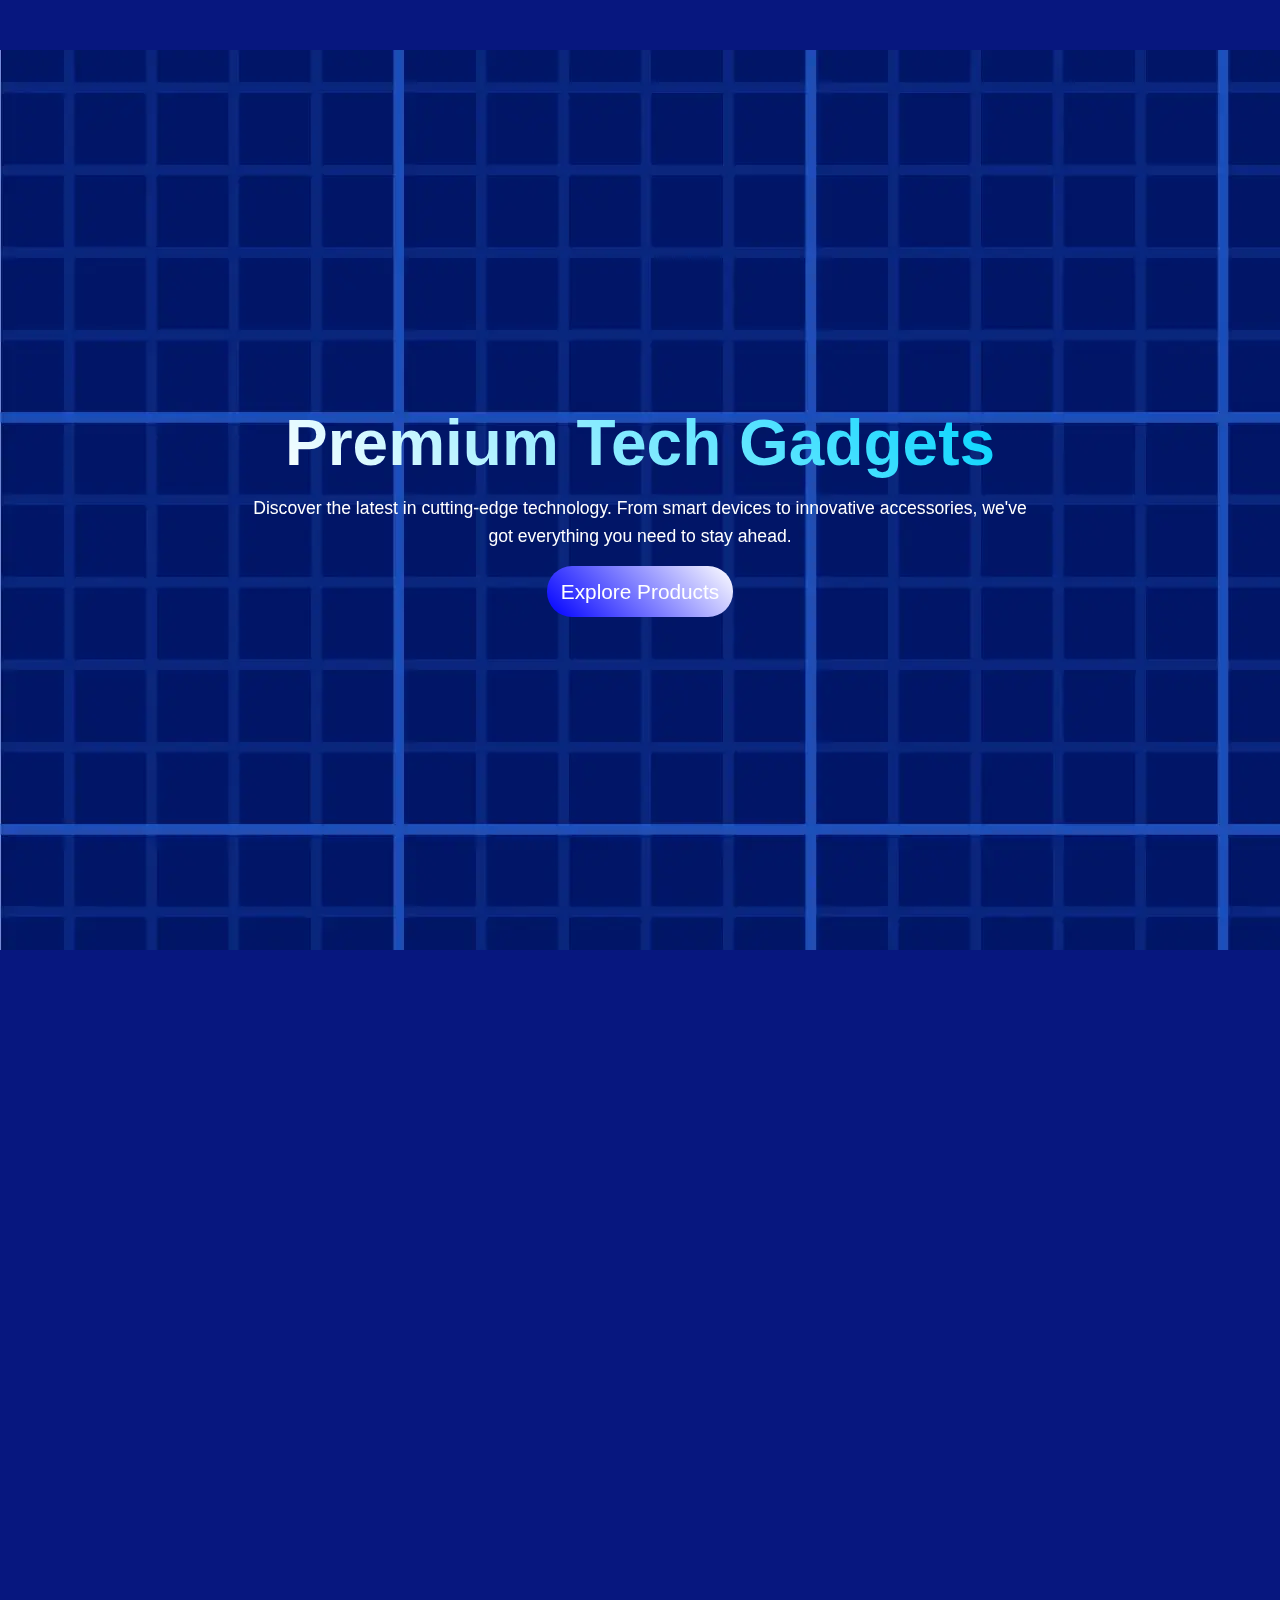
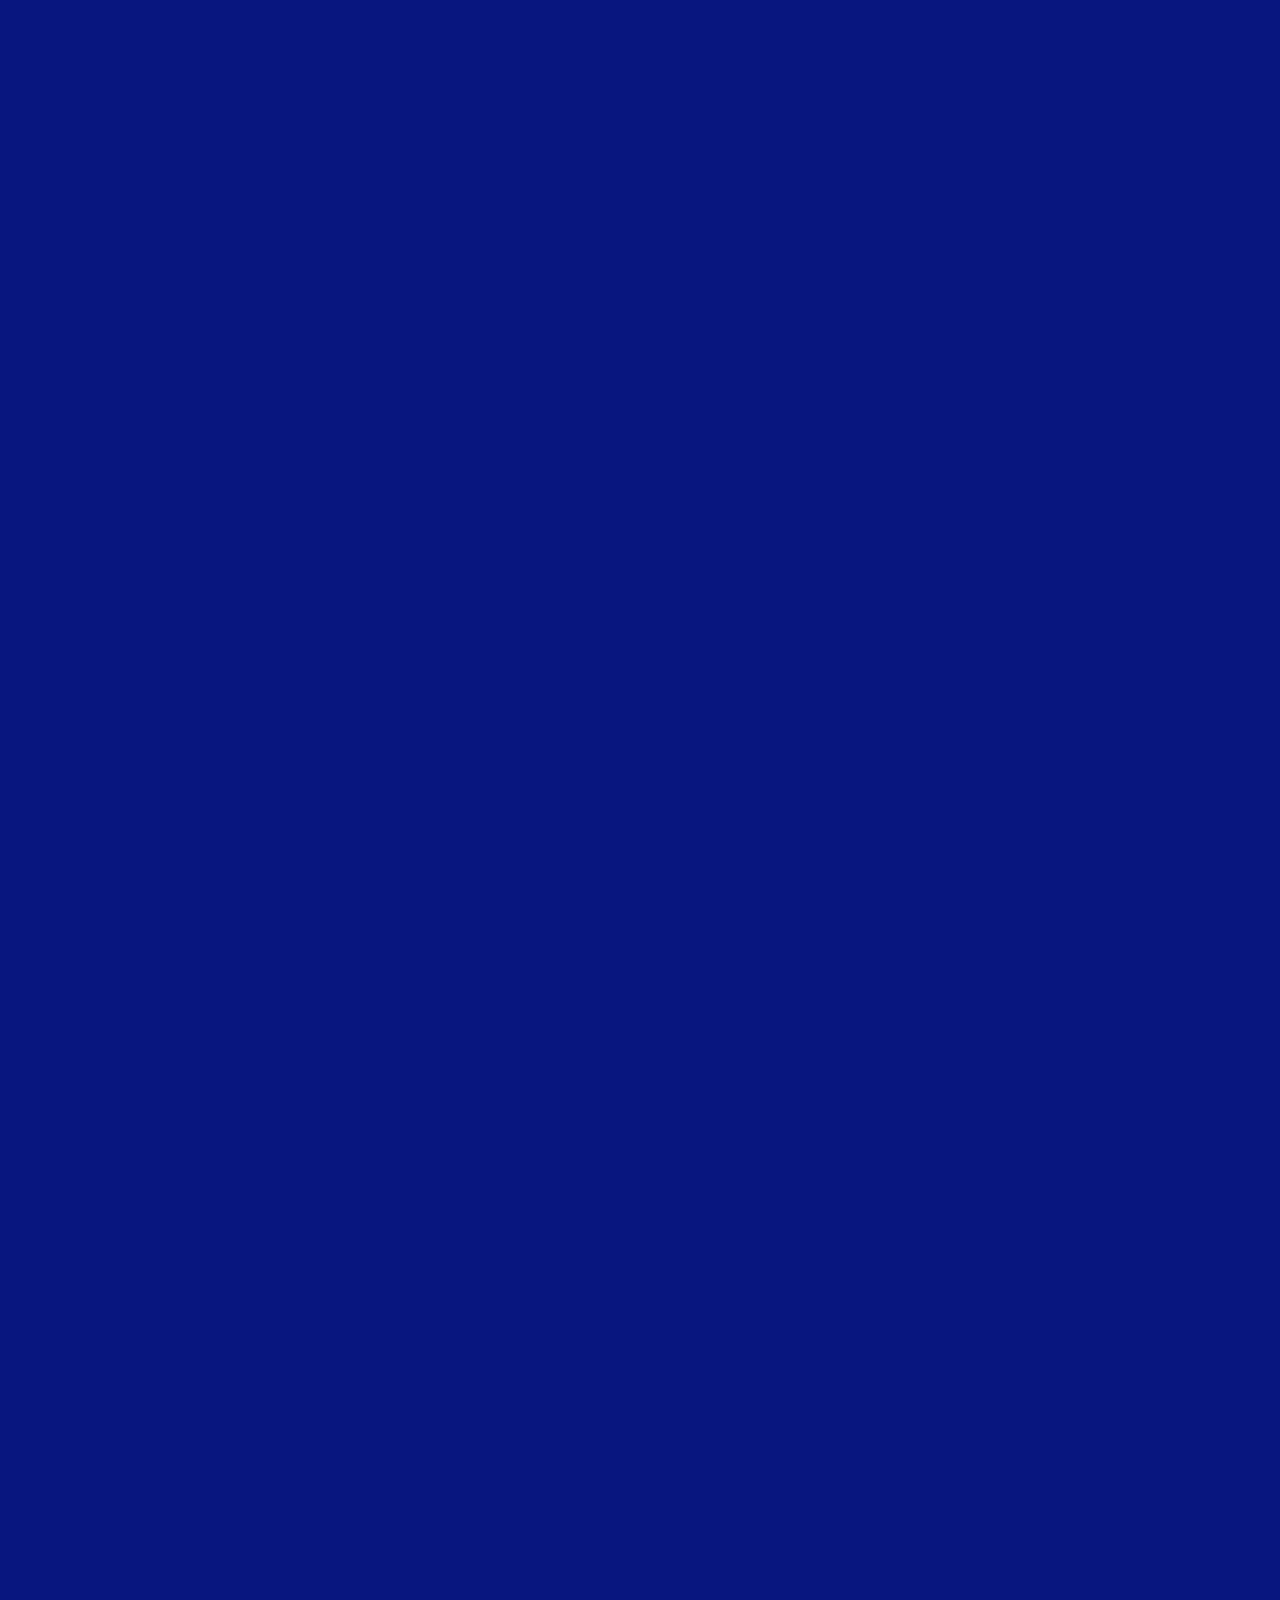
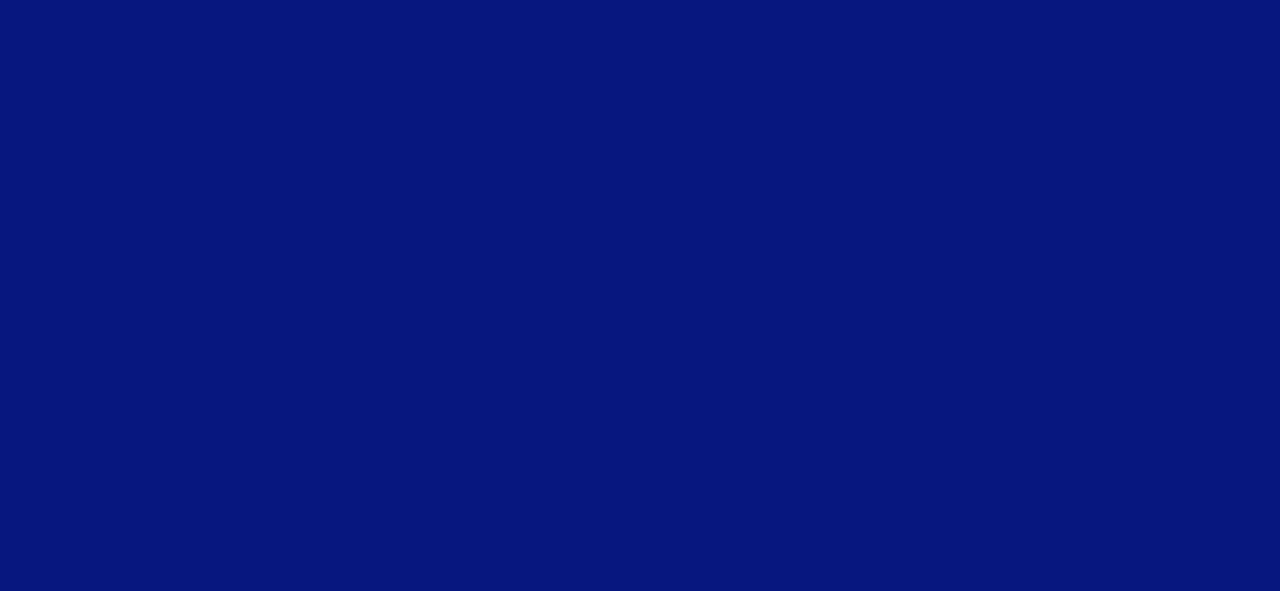
<file: index.html>
<!DOCTYPE html>
<html lang="en">
<head>
    <meta charset="UTF-8">
    <meta name="viewport" content="width=device-width, initial-scale=1.0">
    <title>GadgetVault</title>
    <link rel="stylesheet" href="styles/header.css">
    <link rel="stylesheet" href="styles/about.css">
    <link rel="stylesheet" href="https://cdn.jsdelivr.net/npm/@fortawesome/fontawesome-free@6.2.1/css/all.min.css">
</head>
<body>
    <section id="home" class="home"> 
        <div class="home-content">
        <h1>Premium Tech Gadgets</h1>
        <p>
        Discover the latest in cutting-edge technology.
        From smart devices to innovative accessories, we've got everything you need to stay ahead.
        </p>
        <div class="button-div">
        <a href="#products">Explore Products</a>
        </div>
        </div>
    </section>

    <section id="products" class="products">
        <div class="title">
        <h1>Featured Products</h1>
        </div>
        <div class="wrapper">
        <div class="card">
            <ion-icon name="phone-portrait-outline" class="icon"></ion-icon>
            <br>
            <h1>Smart Phones</h1>
            <p>Latest flagship phones with cutting-edge features and premium design.</p>
            <h2>From $199</h2>
            <button>View details</button>
        </div>
        <div class="card">
            <ion-icon name="laptop-outline" class="icon"></ion-icon>
            <br>
            <h1>Laptops</h1>
            <p>High-performance laptops for work, gaming, and creative professionals.</p>
            <h2>From $199</h2>
            <button>View details</button>
        </div>
        <div class="card">
            <ion-icon name="headset-outline" class="icon"></ion-icon>
            <br>
            <h1>Audio Gear</h1>
            <p>Premium headphones and speakers for the ultimate audio experience.</p>
            <h2>From $199</h2>
            <button>View details</button>
        </div>
        <div class="card">
            <ion-icon name="watch-outline" class="icon"></ion-icon>
            <br>
            <h1>Smart Watches</h1>
            <p>Advanced wearables to track your fitness and stay connected.</p>
            <h2>From $199</h2>
            <button>View details</button>
        </div>
        <div class="card">
            <ion-icon name="camera-outline" class="icon"></ion-icon>
            <br>
            <h1>Cameras</h1>
            <p>Professional cameras and accessories for photography enthusiasts.</p>
            <h2>From $199</h2>
            <button>View details</button>
        </div>
        <div class="card">
            <ion-icon name="game-controller-outline" class="icon"></ion-icon>
            <br>
            <h1>Gaming</h1>
            <p>Latest gaming consoles, accessories, and peripherals for gamers.</p>
            <h2>From $199</h2>
            <button>View details</button>
        </div>
        </div>
    </section>

    <section id="categories" class="categories">
        <div class="title">
            <h1>Shop by Category</h1>
        </div>
        <div class="wrapper">
            <div class="card">
                <div class="center">
                <p class="">🔌</p>
                </div>
                <h3>Accessories</h3>
                <br>
                <p>Cables, chargers, cases, and more</p>
            </div>
            <div class="card">
                <div class="center">
                <p class="">🏠</p>
                </div>
                <h3>Smart Home</h3>
                <br>
                <p>IoT devices and home automation</p>
            </div>
            <div class="card">
                <div class="center">
                <p class="">🚗</p>
                </div>
                <h3>Tech for Cars</h3>
                <br>
                <p>Car gadgets and accessories/p>
            </div>
            <div class="card">
                <div class="center">
                <p class="">💼</p>
                </div>
                <h3>Business</h3>
                <br>
                <p>Professional and office equipment</p>
            </div>
        </div>
    </section>

    <section id="contacts" class="contacts">
        <div class="title">
        <h1>Stay Updated</h1>
        </div>
        <span>Get the latest news about new products and exclusive deals.</span>
        <br>
        <form class="inputs">
            <input type="email" placeholder="Enter your E-mail address" class="email">
            <button class="subscribe">Subscribe</button>
        </form>
    </section>

    <script defer src="scripts/main.js"></script>
</body>
</html>
</file>
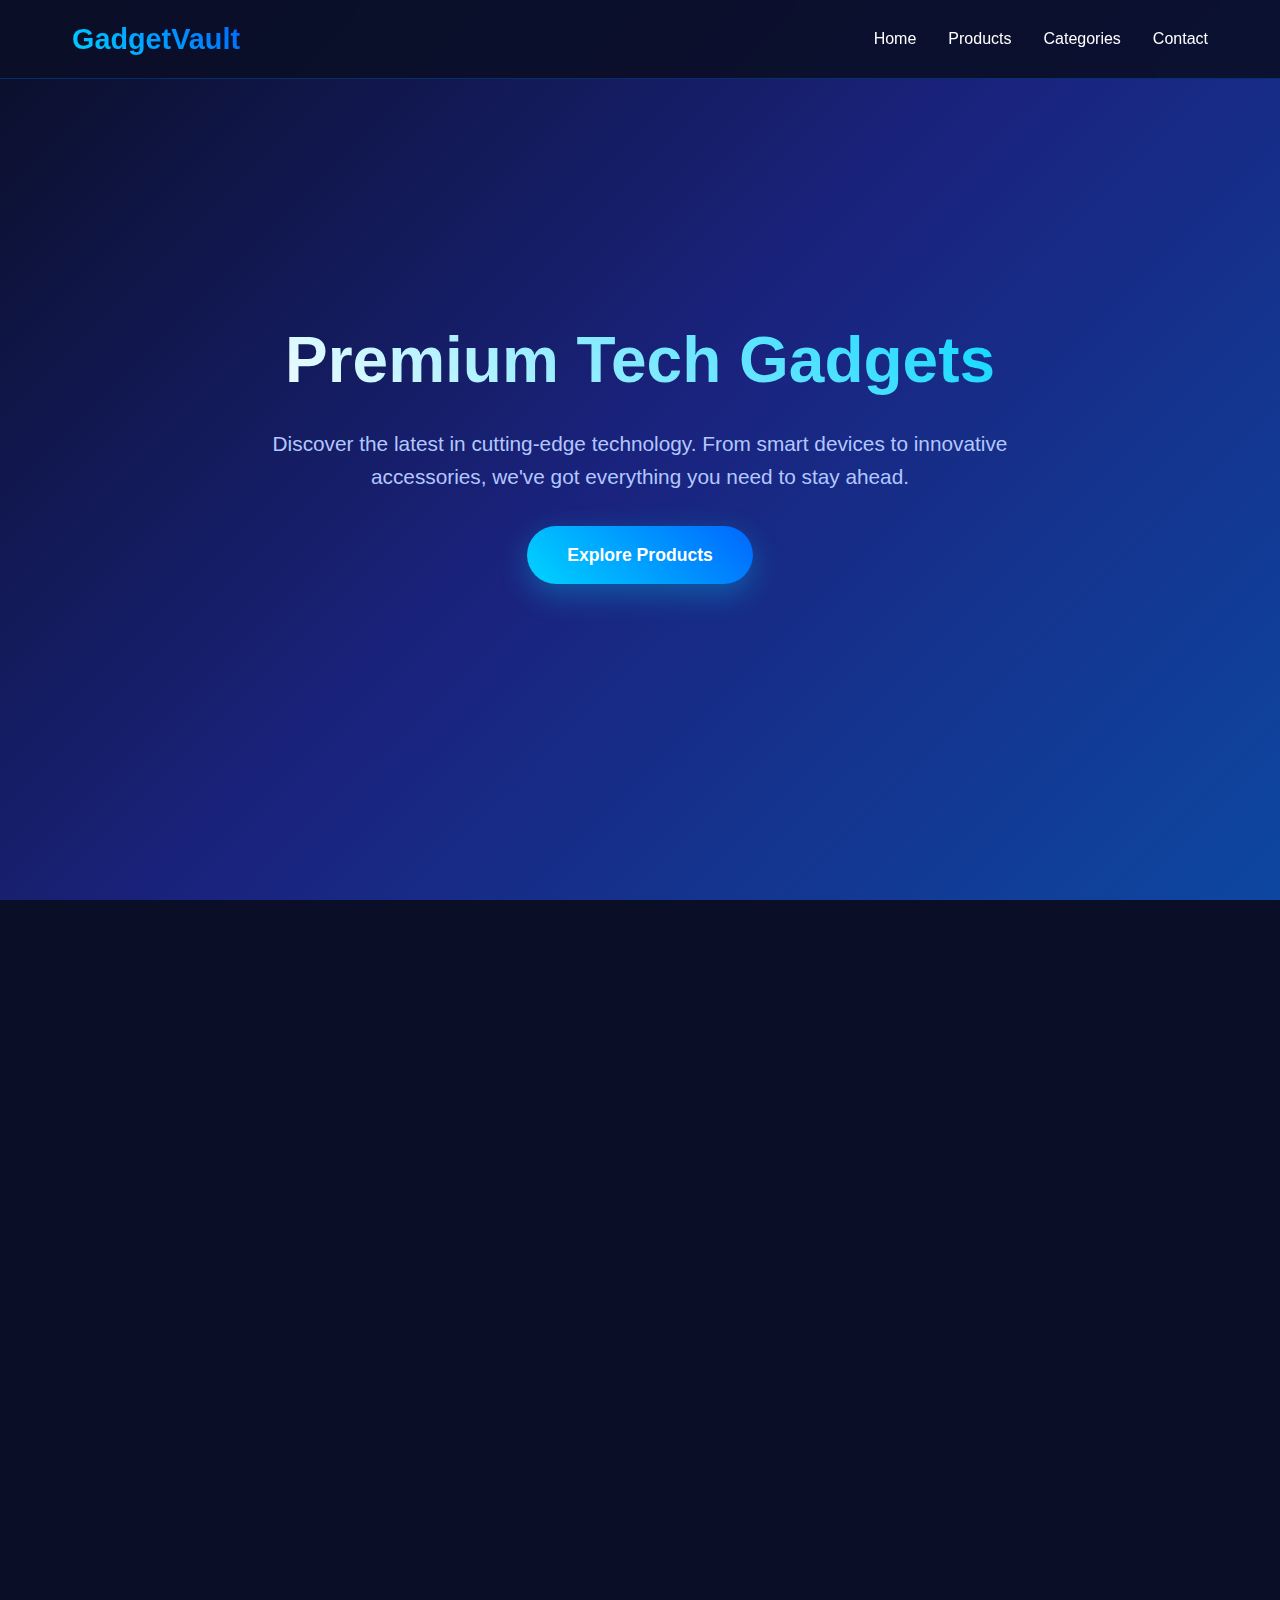
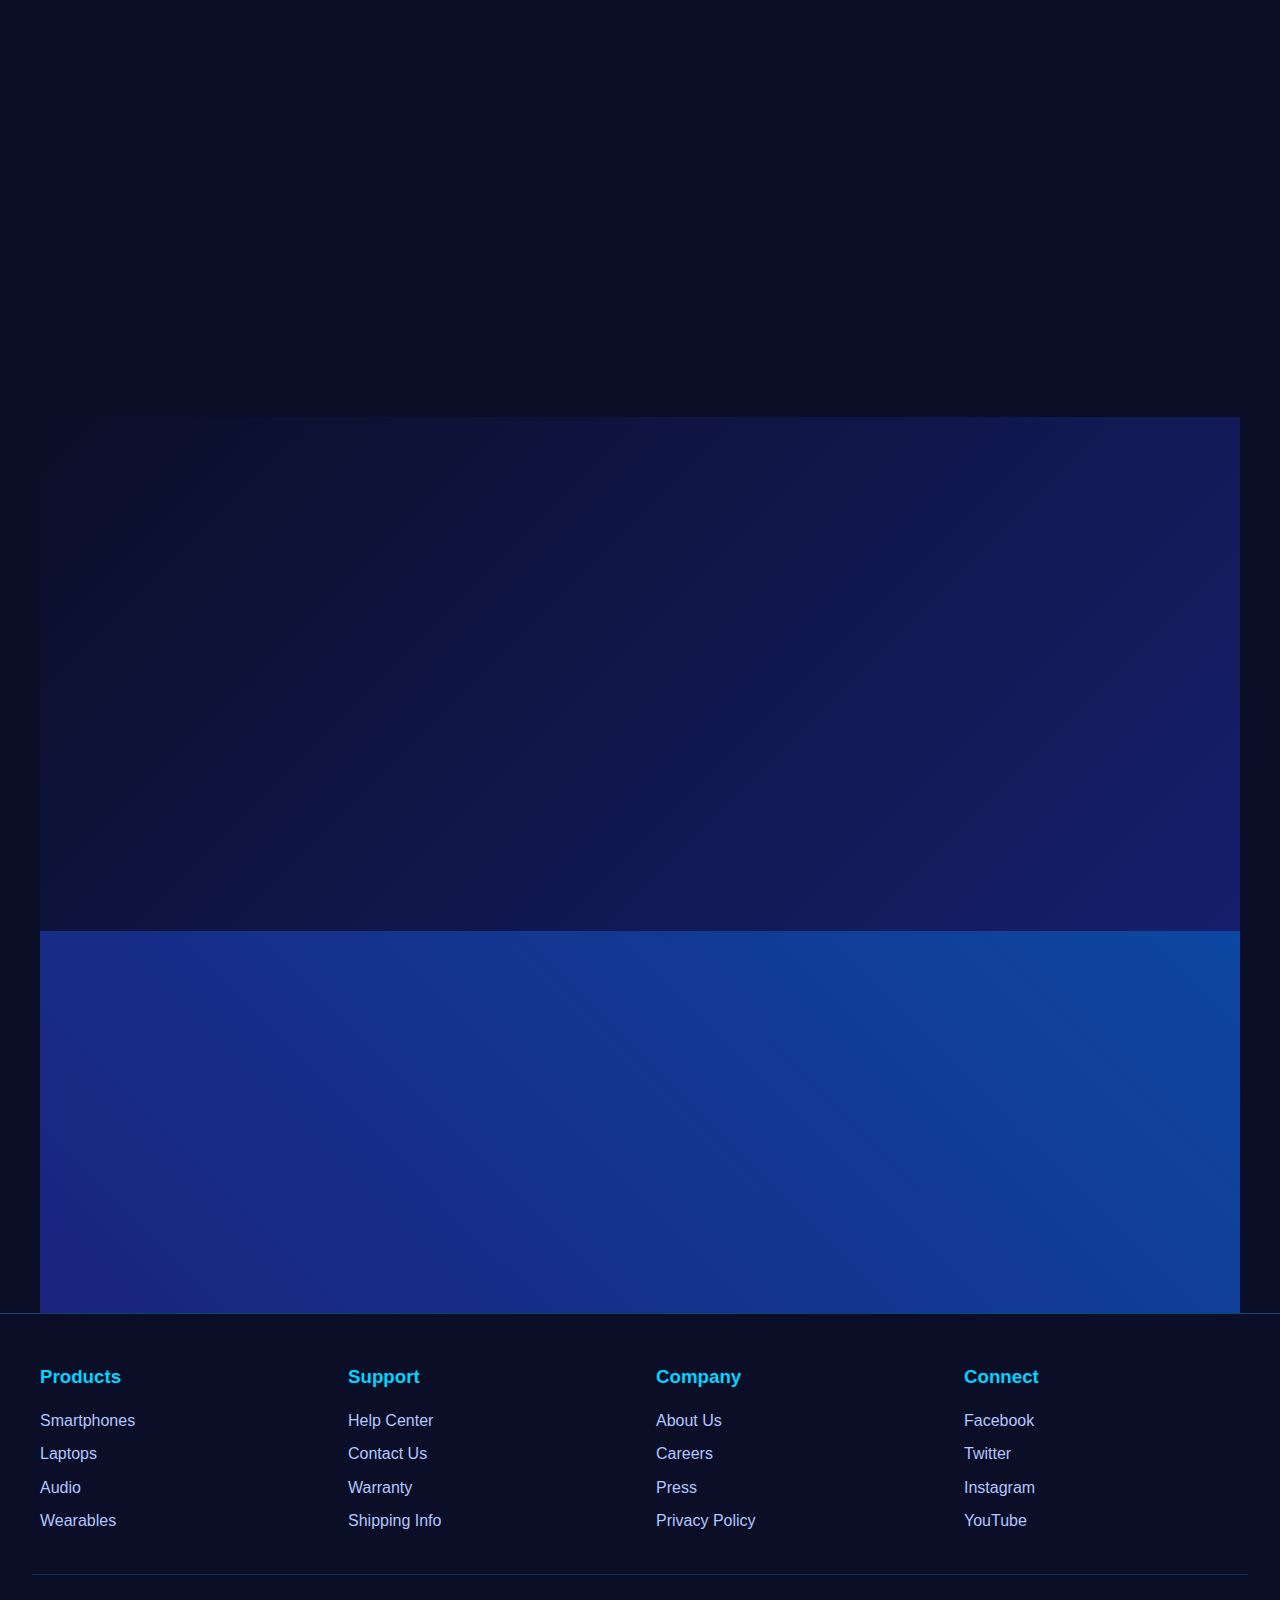
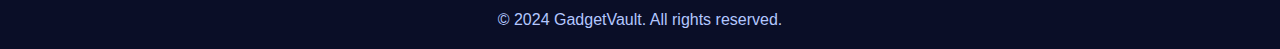
<file: copy.html>
<!DOCTYPE html>
<html lang="en">
<head>
    <meta charset="UTF-8">
    <meta name="viewport" content="width=device-width, initial-scale=1.0">
    <title>GadgetVault - Premium Tech Gadgets</title>
    <style>
        * {
            margin: 0;
            padding: 0;
            box-sizing: border-box;
        }

        body {
            font-family: 'Segoe UI', Tahoma, Geneva, Verdana, sans-serif;
            background: #0a0e27;
            color: #ffffff;
            line-height: 1.6;
            overflow-x: hidden;
        }

        /* Grid Background */
        .grid-background {
            position: absolute;
            top: 0;
            left: 0;
            width: 100%;
            height: 100%;
            background-image: 
                linear-gradient(rgba(0, 123, 255, 0.1) 1px, transparent 1px),
                linear-gradient(90deg, rgba(0, 123, 255, 0.1) 1px, transparent 1px);
            background-size: 50px 50px;
            animation: gridMove 20s linear infinite;
            z-index: -1;
        }

        @keyframes gridMove {
            0% { transform: translate(0, 0); }
            100% { transform: translate(50px, 50px); }
        }

        /* Floating Particles */
        .particles {
            position: absolute;
            width: 100%;
            height: 100%;
            overflow: hidden;
            z-index: -1;
        }

        .particle {
            position: absolute;
            width: 4px;
            height: 4px;
            background: #00d4ff;
            border-radius: 50%;
            animation: float 15s infinite linear;
            box-shadow: 0 0 10px #00d4ff;
        }

        .particle:nth-child(1) { left: 10%; animation-delay: 0s; }
        .particle:nth-child(2) { left: 20%; animation-delay: 2s; }
        .particle:nth-child(3) { left: 30%; animation-delay: 4s; }
        .particle:nth-child(4) { left: 40%; animation-delay: 6s; }
        .particle:nth-child(5) { left: 50%; animation-delay: 8s; }
        .particle:nth-child(6) { left: 60%; animation-delay: 10s; }
        .particle:nth-child(7) { left: 70%; animation-delay: 12s; }
        .particle:nth-child(8) { left: 80%; animation-delay: 14s; }

        @keyframes float {
            0% {
                transform: translateY(100vh) rotate(0deg);
                opacity: 0;
            }
            10% {
                opacity: 1;
            }
            90% {
                opacity: 1;
            }
            100% {
                transform: translateY(-100px) rotate(360deg);
                opacity: 0;
            }
        }

        /* Navigation */
        nav {
            position: fixed;
            top: 0;
            width: 100%;
            background: rgba(10, 14, 39, 0.9);
            backdrop-filter: blur(10px);
            z-index: 1000;
            padding: 1rem 0;
            border-bottom: 1px solid rgba(0, 123, 255, 0.3);
        }

        .nav-container {
            max-width: 1200px;
            margin: 0 auto;
            display: flex;
            justify-content: space-between;
            align-items: center;
            padding: 0 2rem;
        }

        .logo {
            font-size: 1.8rem;
            font-weight: bold;
            background: linear-gradient(45deg, #00d4ff, #0066ff);
            -webkit-background-clip: text;
            -webkit-text-fill-color: transparent;
            background-clip: text;
        }

        .nav-links {
            display: flex;
            list-style: none;
            gap: 2rem;
        }

        .nav-links a {
            color: #ffffff;
            text-decoration: none;
            transition: color 0.3s ease;
            position: relative;
        }

        .nav-links a:hover {
            color: #00d4ff;
        }

        .nav-links a::after {
            content: '';
            position: absolute;
            bottom: -5px;
            left: 0;
            width: 0;
            height: 2px;
            background: #00d4ff;
            transition: width 0.3s ease;
        }

        .nav-links a:hover::after {
            width: 100%;
        }

        /* Hero Section */
        .hero {
            position: relative;
            height: 100vh;
            display: flex;
            align-items: center;
            justify-content: center;
            text-align: center;
            background: linear-gradient(135deg, #0a0e27 0%, #1a237e 50%, #0d47a1 100%);
        }

        .hero-content {
            max-width: 800px;
            z-index: 2;
            animation: slideUp 1s ease-out;
        }

        @keyframes slideUp {
            from {
                opacity: 0;
                transform: translateY(50px);
            }
            to {
                opacity: 1;
                transform: translateY(0);
            }
        }

        .hero h1 {
            font-size: 4rem;
            margin-bottom: 1rem;
            background: linear-gradient(45deg, #ffffff, #00d4ff);
            -webkit-background-clip: text;
            -webkit-text-fill-color: transparent;
            background-clip: text;
            animation: glow 2s ease-in-out infinite alternate;
        }

        @keyframes glow {
            from { text-shadow: 0 0 20px rgba(0, 212, 255, 0.5); }
            to { text-shadow: 0 0 30px rgba(0, 212, 255, 0.8); }
        }

        .hero p {
            font-size: 1.3rem;
            margin-bottom: 2rem;
            color: #b3c7ff;
        }

        .cta-button {
            display: inline-block;
            padding: 15px 40px;
            background: linear-gradient(45deg, #00d4ff, #0066ff);
            color: #ffffff;
            text-decoration: none;
            border-radius: 50px;
            font-weight: bold;
            font-size: 1.1rem;
            transition: all 0.3s ease;
            box-shadow: 0 10px 30px rgba(0, 212, 255, 0.3);
            position: relative;
            overflow: hidden;
        }

        .cta-button::before {
            content: '';
            position: absolute;
            top: 0;
            left: -100%;
            width: 100%;
            height: 100%;
            background: linear-gradient(90deg, transparent, rgba(255, 255, 255, 0.2), transparent);
            transition: left 0.5s ease;
        }

        .cta-button:hover::before {
            left: 100%;
        }

        .cta-button:hover {
            transform: translateY(-3px);
            box-shadow: 0 15px 40px rgba(0, 212, 255, 0.5);
        }

        /* Section Styles */
        .section {
            padding: 5rem 2rem;
            max-width: 1200px;
            margin: 0 auto;
            position: relative;
        }

        .section h2 {
            text-align: center;
            font-size: 2.5rem;
            margin-bottom: 3rem;
            background: linear-gradient(45deg, #ffffff, #00d4ff);
            -webkit-background-clip: text;
            -webkit-text-fill-color: transparent;
            background-clip: text;
        }

        /* Featured Products */
        .products-grid {
            display: grid;
            grid-template-columns: repeat(auto-fit, minmax(300px, 1fr));
            gap: 2rem;
            margin-top: 3rem;
        }

        .product-card {
            background: linear-gradient(135deg, rgba(26, 35, 126, 0.3), rgba(13, 71, 161, 0.3));
            border-radius: 20px;
            padding: 2rem;
            text-align: center;
            border: 1px solid rgba(0, 212, 255, 0.3);
            transition: all 0.3s ease;
            position: relative;
            overflow: hidden;
        }

        .product-card::before {
            content: '';
            position: absolute;
            top: -50%;
            left: -50%;
            width: 200%;
            height: 200%;
            background: linear-gradient(45deg, transparent, rgba(0, 212, 255, 0.1), transparent);
            transform: rotate(45deg);
            transition: all 0.5s ease;
            opacity: 0;
        }

        .product-card:hover::before {
            opacity: 1;
            transform: rotate(45deg) translate(50%, 50%);
        }

        .product-card:hover {
            transform: translateY(-10px);
            box-shadow: 0 20px 40px rgba(0, 212, 255, 0.2);
            border-color: #00d4ff;
        }

        .product-icon {
            width: 80px;
            height: 80px;
            background: linear-gradient(45deg, #00d4ff, #0066ff);
            border-radius: 50%;
            display: flex;
            align-items: center;
            justify-content: center;
            margin: 0 auto 1rem;
            font-size: 2rem;
            color: white;
            animation: pulse 2s infinite;
        }

        @keyframes pulse {
            0% { box-shadow: 0 0 0 0 rgba(0, 212, 255, 0.7); }
            70% { box-shadow: 0 0 0 20px rgba(0, 212, 255, 0); }
            100% { box-shadow: 0 0 0 0 rgba(0, 212, 255, 0); }
        }

        .product-card h3 {
            font-size: 1.3rem;
            margin-bottom: 1rem;
            color: #00d4ff;
        }

        .product-card p {
            color: #b3c7ff;
            margin-bottom: 1.5rem;
        }

        .price {
            font-size: 1.5rem;
            font-weight: bold;
            color: #00d4ff;
            margin-bottom: 1rem;
        }

        /* Categories Section */
        .categories {
            background: linear-gradient(135deg, rgba(10, 14, 39, 0.8), rgba(26, 35, 126, 0.8));
            position: relative;
        }

        .categories-grid {
            display: grid;
            grid-template-columns: repeat(auto-fit, minmax(250px, 1fr));
            gap: 2rem;
            margin-top: 3rem;
        }

        .category-item {
            background: rgba(0, 212, 255, 0.1);
            border-radius: 15px;
            padding: 2rem;
            text-align: center;
            border: 2px solid transparent;
            transition: all 0.3s ease;
            cursor: pointer;
        }

        .category-item:hover {
            border-color: #00d4ff;
            background: rgba(0, 212, 255, 0.2);
            transform: scale(1.05);
        }

        .category-icon {
            font-size: 3rem;
            margin-bottom: 1rem;
            color: #00d4ff;
            display: block;
        }

        /* Newsletter Section */
        .newsletter {
            background: linear-gradient(45deg, #1a237e, #0d47a1);
            text-align: center;
        }

        .newsletter-form {
            max-width: 500px;
            margin: 2rem auto 0;
            display: flex;
            gap: 1rem;
        }

        .newsletter-form input {
            flex: 1;
            padding: 15px 20px;
            border: none;
            border-radius: 50px;
            background: rgba(255, 255, 255, 0.1);
            color: white;
            font-size: 1rem;
            outline: none;
            border: 2px solid transparent;
            transition: all 0.3s ease;
        }

        .newsletter-form input::placeholder {
            color: rgba(255, 255, 255, 0.7);
        }

        .newsletter-form input:focus {
            border-color: #00d4ff;
            box-shadow: 0 0 20px rgba(0, 212, 255, 0.3);
        }

        .newsletter-form button {
            padding: 15px 30px;
            background: linear-gradient(45deg, #00d4ff, #0066ff);
            color: white;
            border: none;
            border-radius: 50px;
            font-weight: bold;
            cursor: pointer;
            transition: all 0.3s ease;
        }

        .newsletter-form button:hover {
            transform: translateY(-2px);
            box-shadow: 0 10px 20px rgba(0, 212, 255, 0.3);
        }

        /* Footer */
        footer {
            background: #0a0e27;
            padding: 3rem 2rem 1rem;
            border-top: 1px solid rgba(0, 212, 255, 0.3);
        }

        .footer-content {
            max-width: 1200px;
            margin: 0 auto;
            display: grid;
            grid-template-columns: repeat(auto-fit, minmax(250px, 1fr));
            gap: 2rem;
            margin-bottom: 2rem;
        }

        .footer-section h3 {
            color: #00d4ff;
            margin-bottom: 1rem;
        }

        .footer-section a {
            color: #b3c7ff;
            text-decoration: none;
            display: block;
            margin-bottom: 0.5rem;
            transition: color 0.3s ease;
        }

        .footer-section a:hover {
            color: #00d4ff;
        }

        .footer-bottom {
            text-align: center;
            padding-top: 2rem;
            border-top: 1px solid rgba(0, 212, 255, 0.2);
            color: #b3c7ff;
        }

        /* Responsive Design */
        @media (max-width: 768px) {
            .hero h1 {
                font-size: 2.5rem;
            }
            
            .nav-links {
                display: none;
            }
            
            .newsletter-form {
                flex-direction: column;
            }
            
            .products-grid {
                grid-template-columns: 1fr;
            }
        }

        /* Scroll Animations */
        .fade-in {
            opacity: 0;
            transform: translateY(30px);
            transition: all 0.6s ease;
        }

        .fade-in.visible {
            opacity: 1;
            transform: translateY(0);
        }
    </style>
</head>
<body>
    <!-- Navigation -->
    <nav>
        <div class="nav-container">
            <div class="logo">GadgetVault</div>
            <ul class="nav-links">
                <li><a href="#home">Home</a></li>
                <li><a href="#products">Products</a></li>
                <li><a href="#categories">Categories</a></li>
                <li><a href="#contact">Contact</a></li>
            </ul>
        </div>
    </nav>

    <!-- Hero Section -->
    <section class="hero" id="home">
        <div class="grid-background"></div>
        <div class="particles">
            <div class="particle"></div>
            <div class="particle"></div>
            <div class="particle"></div>
            <div class="particle"></div>
            <div class="particle"></div>
            <div class="particle"></div>
            <div class="particle"></div>
            <div class="particle"></div>
        </div>
        <div class="hero-content">
            <h1>Premium Tech Gadgets</h1>
            <p>Discover the latest in cutting-edge technology. From smart devices to innovative accessories, we've got everything you need to stay ahead.</p>
            <a href="#products" class="cta-button">Explore Products</a>
        </div>
    </section>

    <!-- Featured Products -->
    <section class="section" id="products">
        <h2 class="fade-in">Featured Products</h2>
        <div class="products-grid">
            <div class="product-card fade-in">
                <div class="product-icon">📱</div>
                <h3>Smart Phones</h3>
                <p>Latest flagship smartphones with cutting-edge features and premium design.</p>
                <div class="price">From $699</div>
                <a href="#" class="cta-button">View Details</a>
            </div>
            <div class="product-card fade-in">
                <div class="product-icon">💻</div>
                <h3>Laptops</h3>
                <p>High-performance laptops for work, gaming, and creative professionals.</p>
                <div class="price">From $999</div>
                <a href="#" class="cta-button">View Details</a>
            </div>
            <div class="product-card fade-in">
                <div class="product-icon">🎧</div>
                <h3>Audio Gear</h3>
                <p>Premium headphones and speakers for the ultimate audio experience.</p>
                <div class="price">From $199</div>
                <a href="#" class="cta-button">View Details</a>
            </div>
            <div class="product-card fade-in">
                <div class="product-icon">⌚</div>
                <h3>Smart Watches</h3>
                <p>Advanced wearables to track your fitness and stay connected.</p>
                <div class="price">From $299</div>
                <a href="#" class="cta-button">View Details</a>
            </div>
            <div class="product-card fade-in">
                <div class="product-icon">📷</div>
                <h3>Cameras</h3>
                <p>Professional cameras and accessories for photography enthusiasts.</p>
                <div class="price">From $499</div>
                <a href="#" class="cta-button">View Details</a>
            </div>
            <div class="product-card fade-in">
                <div class="product-icon">🎮</div>
                <h3>Gaming</h3>
                <p>Latest gaming consoles, accessories, and peripherals for gamers.</p>
                <div class="price">From $399</div>
                <a href="#" class="cta-button">View Details</a>
            </div>
        </div>
    </section>

    <!-- Categories -->
    <section class="section categories" id="categories">
        <h2 class="fade-in">Shop by Category</h2>
        <div class="categories-grid">
            <div class="category-item fade-in">
                <span class="category-icon">🔌</span>
                <h3>Accessories</h3>
                <p>Cables, chargers, cases, and more</p>
            </div>
            <div class="category-item fade-in">
                <span class="category-icon">🏠</span>
                <h3>Smart Home</h3>
                <p>IoT devices and home automation</p>
            </div>
            <div class="category-item fade-in">
                <span class="category-icon">🚗</span>
                <h3>Tech for Cars</h3>
                <p>Car gadgets and accessories</p>
            </div>
            <div class="category-item fade-in">
                <span class="category-icon">💼</span>
                <h3>Business</h3>
                <p>Professional and office equipment</p>
            </div>
        </div>
    </section>

    <!-- Newsletter -->
    <section class="section newsletter">
        <h2 class="fade-in">Stay Updated</h2>
        <p class="fade-in">Get the latest news about new products and exclusive deals.</p>
        <form class="newsletter-form fade-in">
            <input type="email" placeholder="Enter your email address" required>
            <button type="submit">Subscribe</button>
        </form>
    </section>

    <!-- Footer -->
    <footer>
        <div class="footer-content">
            <div class="footer-section">
                <h3>Products</h3>
                <a href="#">Smartphones</a>
                <a href="#">Laptops</a>
                <a href="#">Audio</a>
                <a href="#">Wearables</a>
            </div>
            <div class="footer-section">
                <h3>Support</h3>
                <a href="#">Help Center</a>
                <a href="#">Contact Us</a>
                <a href="#">Warranty</a>
                <a href="#">Shipping Info</a>
            </div>
            <div class="footer-section">
                <h3>Company</h3>
                <a href="#">About Us</a>
                <a href="#">Careers</a>
                <a href="#">Press</a>
                <a href="#">Privacy Policy</a>
            </div>
            <div class="footer-section">
                <h3>Connect</h3>
                <a href="#">Facebook</a>
                <a href="#">Twitter</a>
                <a href="#">Instagram</a>
                <a href="#">YouTube</a>
            </div>
        </div>
        <div class="footer-bottom">
            <p>&copy; 2024 GadgetVault. All rights reserved.</p>
        </div>
    </footer>

    <script>
        // Smooth scrolling for navigation links
        document.querySelectorAll('a[href^="#"]').forEach(anchor => {
            anchor.addEventListener('click', function (e) {
                e.preventDefault();
                document.querySelector(this.getAttribute('href')).scrollIntoView({
                    behavior: 'smooth'
                });
            });
        });

        // Fade in animation on scroll
        const observerOptions = {
            root: null,
            rootMargin: '0px',
            threshold: 0.1
        };

        const observer = new IntersectionObserver((entries) => {
            entries.forEach(entry => {
                if (entry.isIntersecting) {
                    entry.target.classList.add('visible');
                }
            });
        }, observerOptions);

        // Observe all fade-in elements
        document.querySelectorAll('.fade-in').forEach(el => {
            observer.observe(el);
        });

        // Newsletter form submission
        document.querySelector('.newsletter-form').addEventListener('submit', function(e) {
            e.preventDefault();
            const email = this.querySelector('input[type="email"]').value;
            alert('Thank you for subscribing with email: ' + email);
            this.reset();
        });
    </script>
</body>
</html>
</file>
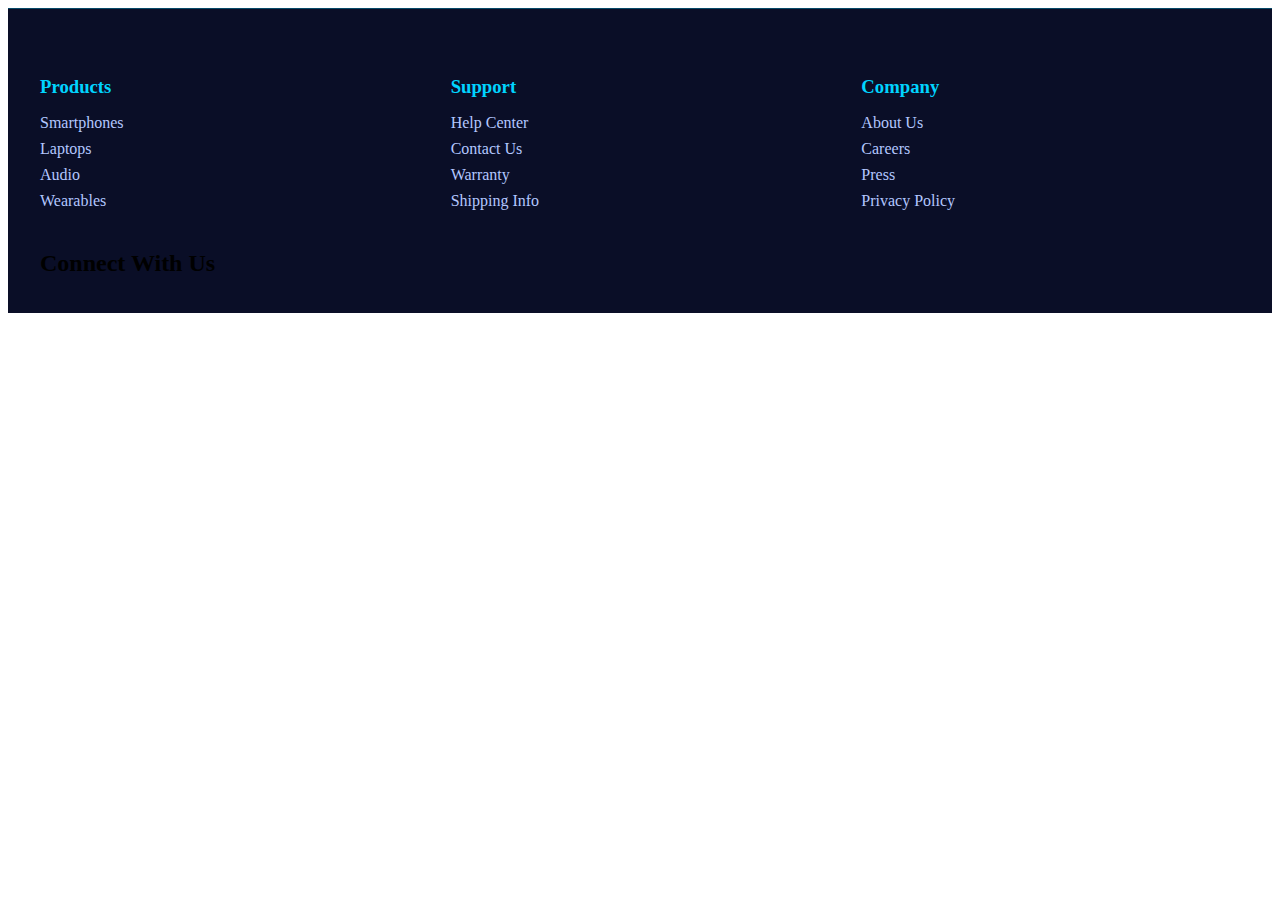
<file: footer.html>
<!DOCTYPE html>
<html lang="en">
<head>
    <meta charset="UTF-8">
    <meta name="viewport" content="width=device-width, initial-scale=1.0">
    <title>Footer</title>
    <link rel="stylesheet" href="styles/footer.css">
</head>
<body>
    <footer>
        <div class="footer-content">
            <div class="footer-section">
                <h3>Products</h3>
                <a href="#">Smartphones</a>
                <a href="#">Laptops</a>
                <a href="#">Audio</a>
                <a href="#">Wearables</a>
            </div>
            <div class="footer-section">
                <h3>Support</h3>
                <a href="#">Help Center</a>
                <a href="#">Contact Us</a>
                <a href="#">Warranty</a>
                <a href="#">Shipping Info</a>
            </div>
            <div class="footer-section">
                <h3>Company</h3>
                <a href="#">About Us</a>
                <a href="#">Careers</a>
                <a href="#">Press</a>
                <a href="#">Privacy Policy</a>
            </div>
        </div>
        <div class="footer-bottom">
            <h2>Connect With Us</h2>
            <div class="socials">
                <div class="social-content">
                <i class="fa-brands fa-facebook"></i>
                </div>
                <div class="social-content">
                <i class="fa-brands fa-square-x-twitter"></i>                
                </div>
                <div class="social-content">
                <i class="fa-brands fa-youtube"></i>
                </div>
                <div class="social-content">
                <i class="fa-brands fa-square-instagram"></i>
                </div>
            </div>
        </div>
    </footer>
</body>
</html>
</file>
<file: styles/header.css>
* {
    padding: 0;
    margin: 0;
    box-sizing: border-box;
}

header {
    position: fixed;
    top: 0;
    width: 100%;
    background: rgba(10, 14, 39, 0.9);
    backdrop-filter: blur(10px);
    z-index: 1000;
    padding: 1rem 0;
    border-bottom: 1px solid rgba(0, 123, 255, 0.3);
    padding-left: 22px;
    padding-right: 22px;
}

header h3 {
    font-size: 1.8rem;
    -webkit-background-clip: text;
    -webkit-text-fill-color: transparent;
    background: linear-gradient(45deg, #00d4ff, #0066ff);
    background-clip: text;
}

nav {
    display: flex;
    justify-content: space-between;
    align-items: center;
}

nav .links{
    display: flex;
    justify-content: space-between;
    gap: 20px;
}

nav a {
    font-size: 1rem;
    text-decoration: none;
    color: #fff;
    margin-right: 30px;
}
</file>
<file: styles/about.css>
* {
    margin: 0;
    padding: 0;
    box-sizing: 0;
}

html{
    scroll-behavior: smooth;
    overflow-x: hidden;
}


body {
    margin-top: 50px;
    font-family: 'Segoe UI', Tahoma, Geneva, Verdana, sans-serif;
    background: #07177f;
    color: #ffffff;
    line-height: 1.6;
    overflow-x: hidden;
}

.card {
    opacity: 0;
    transform: translateY(20px);
    transition: opacity 1s ease-out, transform 1s ease-out;
    will-change: opacity, transform;
}

.fade{
    opacity: 0;
    transform: translateY(20px);
    transition: opacity 1s ease-out, transform 1s ease-out;
    will-change: opacity, transform;
}

section {
    min-height: 100vh;
    opacity: 0;
    transform: translateY(20px);
    transition: opacity 1s ease-out, transform 1s ease-out;
    will-change: opacity, transform;
}

section.is-visible {
  opacity: 1;
  transform: translateY(0);
}

.fade.is-visible{
  opacity: 1;
  transform: translateY(0);
}

.home {
    height: 100vh;
    display: flex;
    justify-content: center;
    background-image: url(../images/593713e5-3a82-49c0-8304-4f7a76ea902a.webp);
    align-items: center;
    text-align: center;
    animation: slideup 1s ease-out;
}

.home h1 {
    font-size: 4rem;
     background: linear-gradient(45deg, #ffffff, #00d4ff);
    -webkit-background-clip: text;
    -webkit-text-fill-color: transparent;
    background-clip: text;
    animation: glow 2s ease-in-out infinite altaernte;
}

.home p {
    max-width: 800px;
    font-size: 1.1rem;
}

.home a {
    width: 200px;
    position: relative;
    margin-top: 10px;
    text-decoration: none;
    font-size: 1.3rem;
    color: #fff;
    background: linear-gradient(45deg, blue,white);
    padding: 14px;
    border-radius: 25px;
    width: 90px;
    transition: all .5s;
}

.home a:hover{
    transition: all .5s;
    transform: translateY(50px);
    color: #1d0735;
    box-shadow: 1px 1px 9px oklab(99.336% 0.00305 0.00083);
}

.button-div {
    margin-top: 25px;
}

 @keyframes glow {
            from { text-shadow: 0 0 20px rgba(0, 212, 255, 0.5); }
            to { text-shadow: 0 0 30px rgba(255, 255, 255, 0.8); }
}

@keyframes slideup {
    from{
        opacity: 0;
        transform: translateY(50px);
    }
    to {
        opacity: 1;
        transform: translateY(0);
    }
}

.products{
    background-color: #080e32;
    padding: 50px 50px;
}

.title{
    margin-bottom: 40px;
}

section h1{
    display: flex;
    justify-self: center;
    /* margin: 50px; */
    margin-bottom: 0;
    font-size: 2.7rem;
    font-weight: bold;
}

.products .wrapper {
    display: grid;
    grid-template-columns: repeat(auto-fit, minmax(300px,1fr));
    gap: 2rem;
}

.products .card {
    background-color: #081045;
    display: flex;
    flex-direction: column;
    place-items: center;
    padding: 20px;
    border: 2px double transparent;
    border-radius: 10px;
    gap: 10px;
    height: 400px;
    transform: translateY(120px);
    transition: all .9s;
}

.card.is-visible {
  opacity: 1;
  transform: translateY(0);
}

.products .card:hover{
    border: 1px solid #fff;
    box-shadow: 1px 1px 6px 1px rgb(46, 64, 202)
}

.products .card h1{
    font-size: 1.3rem;
    margin-top: 80px;
}

.icon{
    position: absolute;
    margin-top: 5px;
    margin-bottom: 10px;
    height: 40px;
    width: 40px;
    padding: 19px;
    border-radius: 50px;
    background-color: #5f73f5;
    animation: boom 2s infinite ;
}

@keyframes boom {
        0% { box-shadow: 0 0 0 0 rgba(0, 212, 255, 0.7); }
        70% { box-shadow: 0 0 0 20px rgba(0, 212, 255, 0); }
        100% { box-shadow: 0 0 0 0 rgba(0, 212, 255, 0); }
}

.products .card p {
    text-align:center;
}

.products .card button {
            display: inline-block;
            padding: 15px 40px;
            background: linear-gradient(45deg, #00d4ff, #0066ff);
            color: #ffffff;
            text-decoration: none;
            border-radius: 50px;
            font-weight: bold;
            font-size: 1.1rem;
            transition: all 0.3s ease;
            box-shadow: 0 10px 30px rgba(0, 212, 255, 0.3);
            position: relative;
            overflow: hidden;
}

.categories{
    background:linear-gradient(90deg, #0e083b,#07177f,#07177f);
    padding: 50px 50px;
    width: 100%;
}

.categories .wrapper{
        width: 100%;
        display: grid;
        grid-template-columns: repeat(auto-fit, minmax(250px,1fr));
        gap: 2rem;
}

.categories .card{
    display: flex;
    flex-direction: column;
    place-items: center;
    border: 1px solid transparent;
    background-color: #0a1451;
    min-height: 200px;
    min-width: 200px;
    border-radius: 15px;
    padding: 30px 30px;
    cursor: pointer;
    transition: all 0.3s;
}

.categories .card:hover{
    border: 2px solid;
    background-color: #440d6b;
}

.categories .card h3 {
    margin-top: 30%;
}

.center {
    display: flex;
    place-items: center;
    place-content: center;
    font-size: 32px;
    border: 2px solid;
    height: 50px;
    width: 50px;
    padding: 25px;
    border-radius: 50px;
    background-color: #5f73f5;
    animation: boom 2s infinite ;
}

.contacts {
    display: flex;
    /* padding: 50px 50px; */
    flex-wrap: wrap;
    height: 30vh;
    justify-content: center;
    place-items: center;
    place-content: center;
    flex-direction: column;
    background: linear-gradient(60deg, #080e32,#5f73f5);
    /* align-items: center; */
}

.contacts .title{
    margin-top: 0;
}

.contacts h1{
    margin-top: 0;
}

.contacts spam{
    text-align: center;
    max-width: 300px;
}

.inputs{
    display: flex;
    flex-wrap: wrap;
    justify-content: space-around;
    gap: 15px;
}

.email {
    color: #fff;
    outline: #07177f;
    border: 1px solid transparent;
    padding: 14px;
    background-color: #47266b;
    border-radius: 20px;
    width: 400px;
    box-shadow: 0px 0px 5px 1px rgb(151, 65, 65);
    transition: all .5s;
}

.email::placeholder{
    color: rgba(255, 255, 255, 0.7);
}

.email:focus{
    box-shadow: 1px 1px 5px 0px rgb(255, 255, 255);
}

.subscribe {
    border-radius: 20px;
    padding: 14px;
    border: 1px solid transparent;
    background: linear-gradient(45deg, blue,white);
    color: #425b91;
    width: calc(16px *7);
    transition: all .5s;
}

.subscribe:hover {
    box-shadow: 3px 1px 5px 3px rgba(149, 37, 223, 0.8);
}
</file>
<file: styles/footer.css>
footer {
    background: #0a0e27;
    padding: 3rem 2rem 1rem;
    border-top: 1px solid rgba(0, 212, 255, 0.3);
}

.footer-content {
    max-width: 1200px;
    margin: 0 auto;
    display: grid;
    grid-template-columns: repeat(auto-fit, minmax(250px, 1fr));
    gap: 2rem;
    margin-bottom: 2rem;
}
.footer-section h3 {
    color: #00d4ff;
    margin-bottom: 1rem;
}
.footer-section a {
    color: #b3c7ff;
    text-decoration: none;
    display: block;
    margin-bottom: 0.5rem;
    transition: color 0.3s ease;
}
.footer-section a:hover {
    color: #00d4ff;
}
</file>
